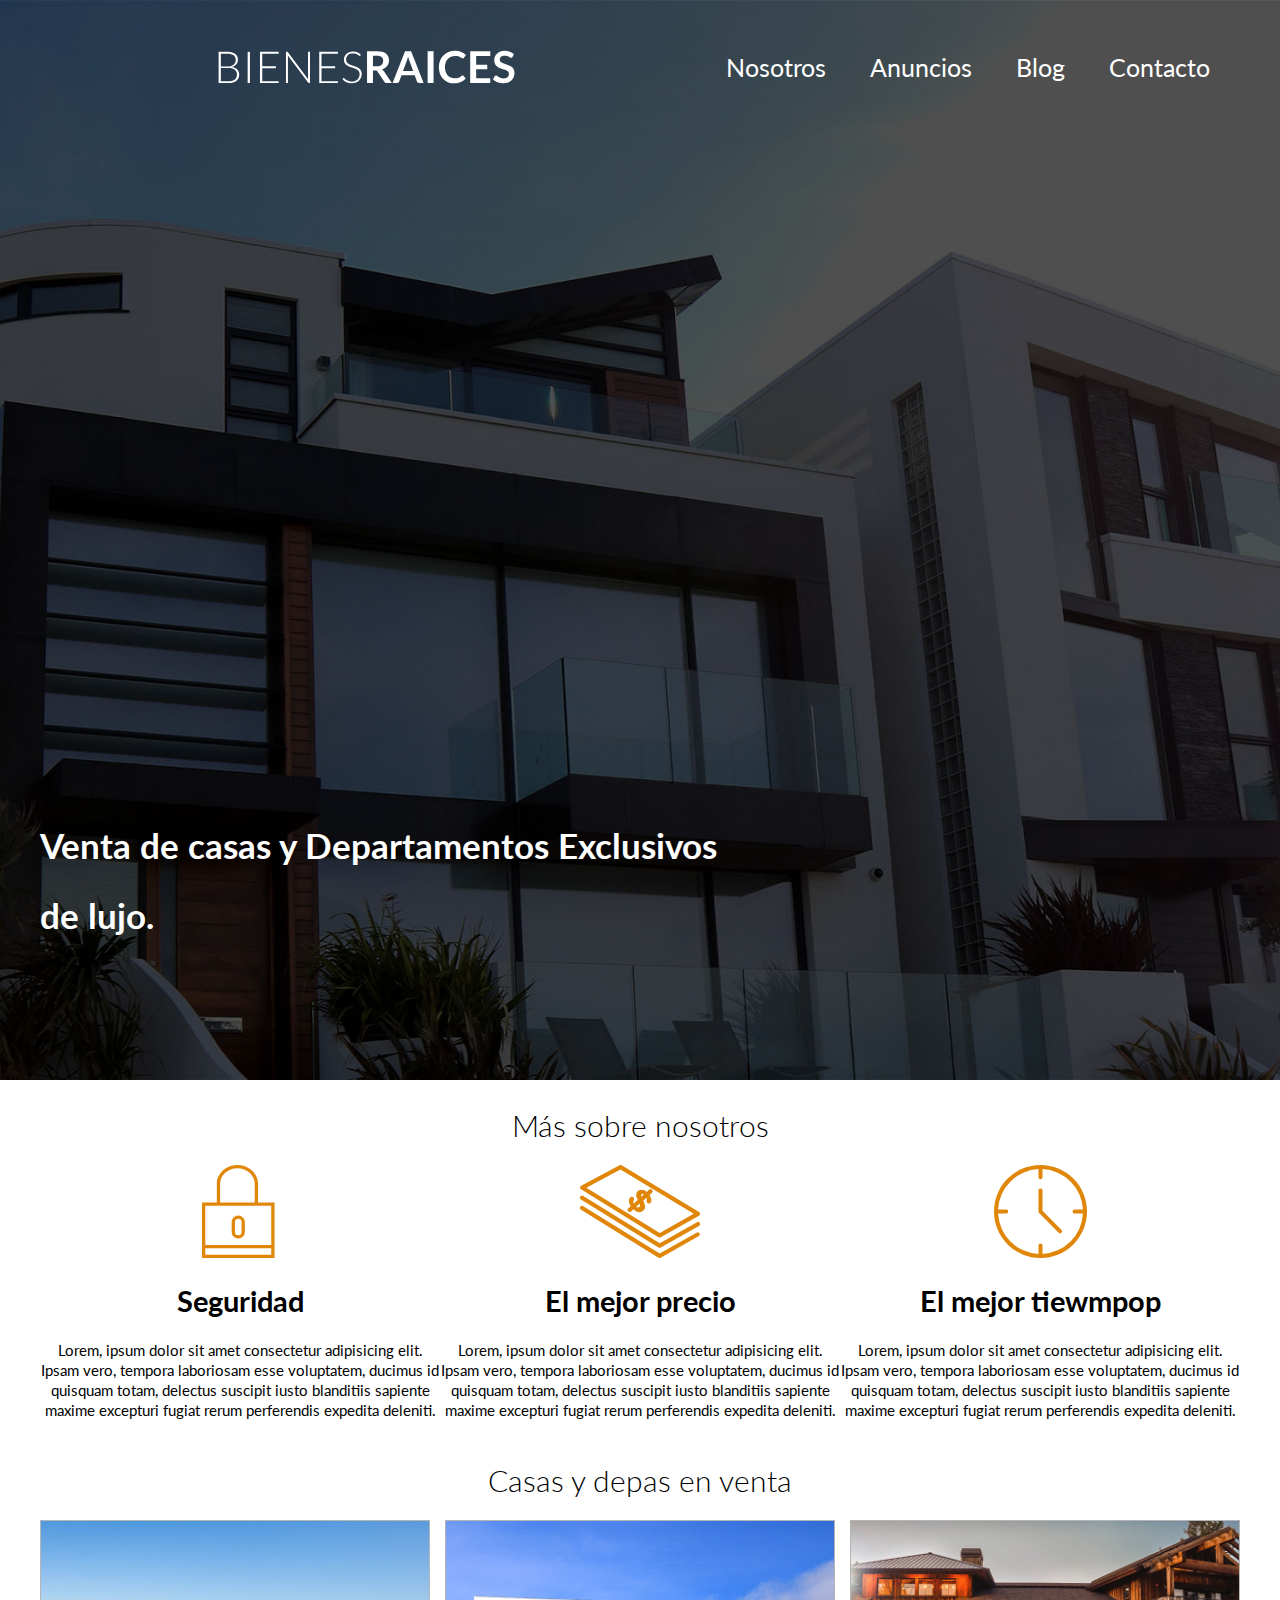
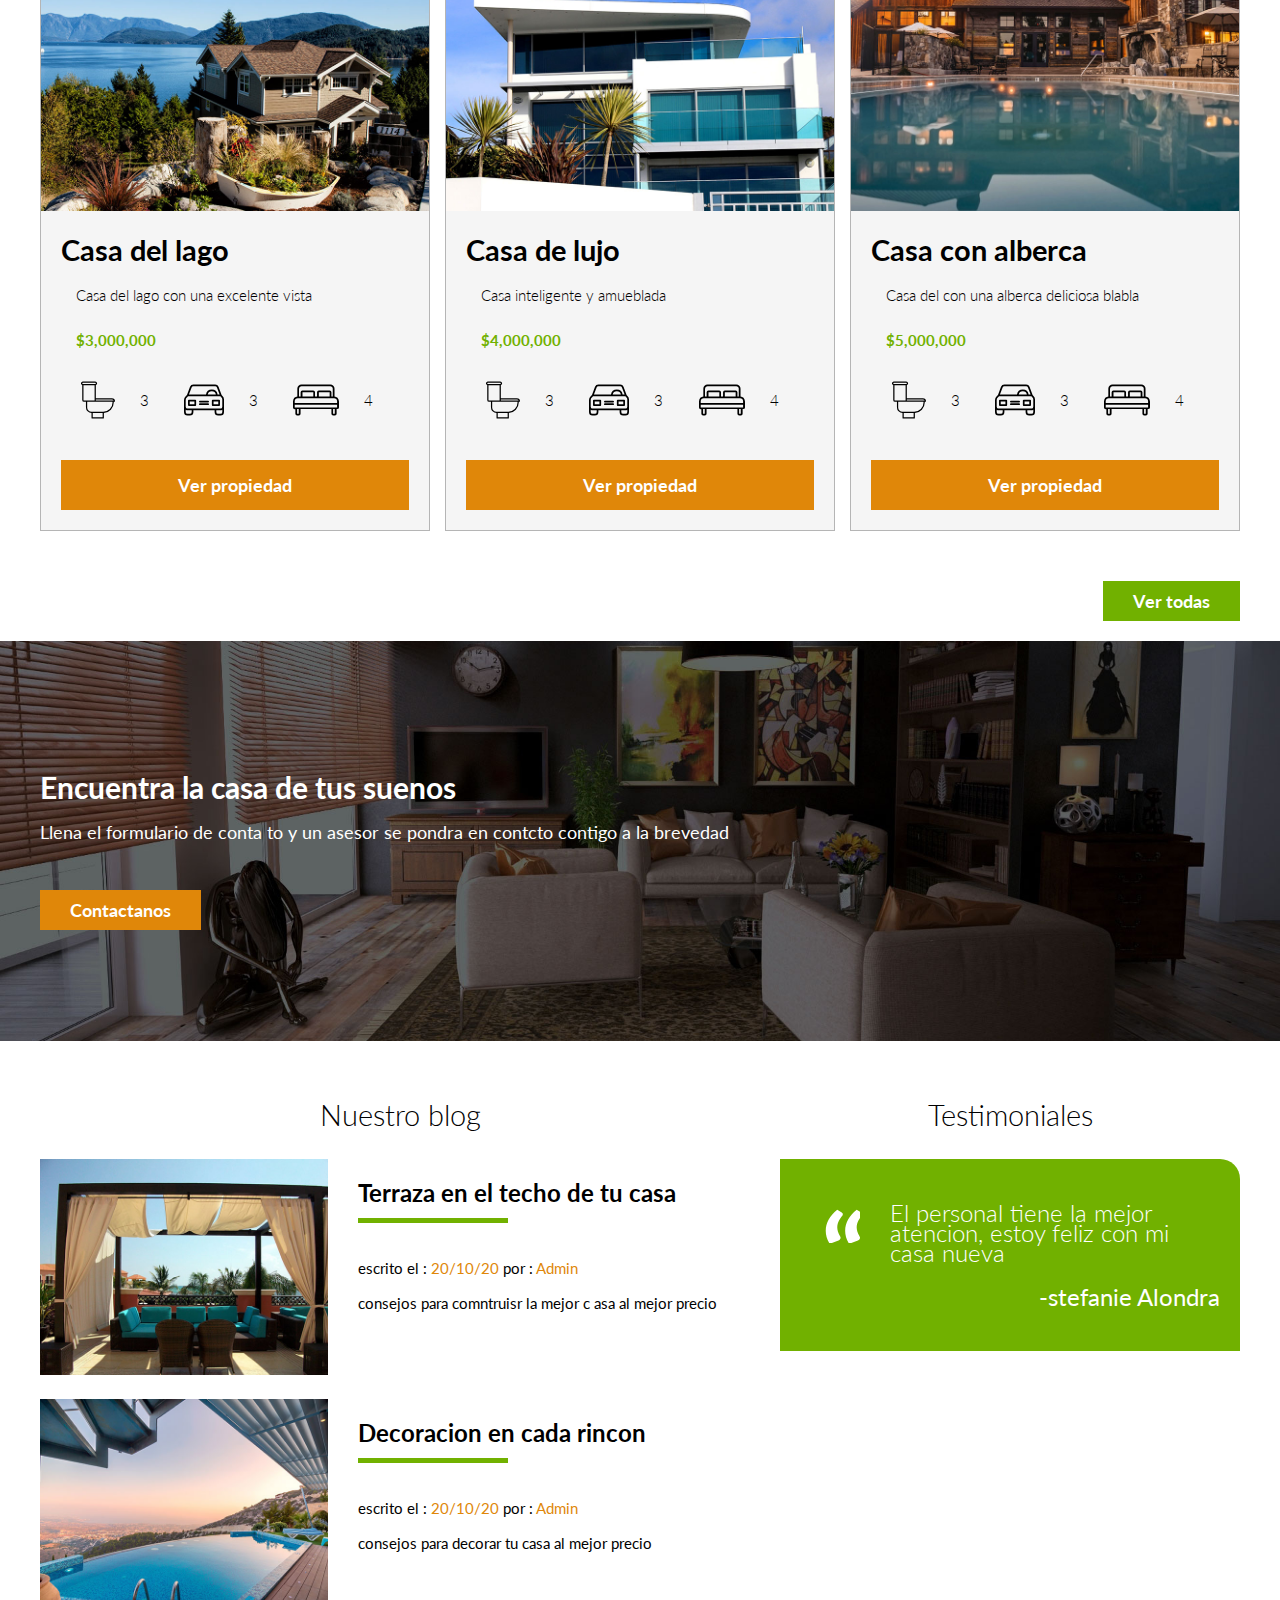
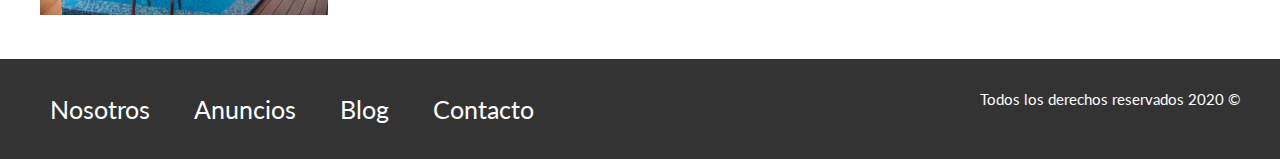
<file: index.html>
<!DOCTYPE html>
<html lang="en">

<head>
    <meta charset="UTF-8">
    <meta name="viewport" content="width=device-width, 
    initial-scale=1.0">
    <title>Plasticos GC</title>
    <link href="https://fonts.googleapis.com/css2?family=Lato:wght@300;400;700;900&display=swap" rel="stylesheet">
    <!--fuente-->
    <link rel="stylesheet" href="css/normalize.css">
    <link rel="stylesheet" href="css/style.css">
    <!--mis estiulos al final-->
</head>

<body>
    <header class=" site-header inicio">
        <div class="contenedor contenido-header">
            <div class="barra">
                <a href="/"></a>
                <img src="img/logo.svg" alt="Logotipo">
                </a>

                <nav class="navegacion">
                    <a href="nosotros.html">Nosotros</a>
                    <a href="anuncios.html">Anuncios</a>
                    <a href="blog.html">Blog</a>
                    <a href="contacto.html">Contacto</a>
                    <!-- <a target="_blank" href="http://netflix.com">Netflix </a>-->
                </nav>
            </div>
            <div>
                <h1>Venta de casas y Departamentos Exclusivos de lujo. </h1>>
            </div>
        </div>
    </header>

    <section class="contenedor seccion">

        <h2 class="fw-300 centrar-texto"> Más sobre nosotros </h2>

        <div class="iconos-nosotros">
            <div class="iconos">
                <img src="img/icono1.svg" alt="icono">
                <h3>Seguridad</h3>
                <p>Lorem, ipsum dolor sit amet consectetur adipisicing elit. Ipsam vero, tempora laboriosam esse voluptatem, ducimus id quisquam totam, delectus suscipit iusto blanditiis sapiente maxime excepturi fugiat rerum perferendis expedita deleniti.
                </p>
            </div>

            <div class="iconos">
                <img src="img/icono2.svg" alt="icono">
                <h3>El mejor precio</h3>
                <p>Lorem, ipsum dolor sit amet consectetur adipisicing elit. Ipsam vero, tempora laboriosam esse voluptatem, ducimus id quisquam totam, delectus suscipit iusto blanditiis sapiente maxime excepturi fugiat rerum perferendis expedita deleniti.
                </p>
            </div>

            <div class="iconos">
                <img src="img/icono3.svg" alt="icono">
                <h3>El mejor tiewmpop</h3>
                <p>Lorem, ipsum dolor sit amet consectetur adipisicing elit. Ipsam vero, tempora laboriosam esse voluptatem, ducimus id quisquam totam, delectus suscipit iusto blanditiis sapiente maxime excepturi fugiat rerum perferendis expedita deleniti.
                </p>
            </div>
        </div>
    </section>

    <main class="seccion contenedor">
        <h2 class="fw-300 centrar-texto">Casas y depas en venta </h2>

        <div class="contenedor-anuncios">
            <div class="anuncio">
                <img src="img/anuncio1.jpg" alt="casa">
                <div class="contenido-anuncio fw-300">
                    <h3>Casa del lago</h3>
                    <p> Casa del lago con una excelente vista</p>
                    <p class="precio">$3,000,000</p>
                    <ul class="iconos-caracteristicas">
                        <li><img src="img/icono_wc.svg" alt="icono wc">
                            <p>3</p>
                        </li>
                        <li><img src="img/icono_estacionamiento.svg" alt="icono autos">
                            <p>3</p>
                        </li>
                        <li> <img src="img/icono_dormitorio.svg" alt="icono habitaciones">
                            <p>4</p>
                        </li>
                    </ul>
                    <a href="anuncio.html" class="boton boton-amarillo d-block">Ver propiedad </a>
                </div>
            </div>
            <div class="anuncio">
                <img src="img/anuncio2.jpg" alt="casa">
                <div class="contenido-anuncio fw-300">
                    <h3>Casa de lujo</h3>
                    <p> Casa inteligente y amueblada </p>
                    <p class="precio">$4,000,000</p>
                    <ul class="iconos-caracteristicas">
                        <li><img src="img/icono_wc.svg" alt="icono wc">
                            <p>3</p>
                        </li>
                        <li><img src="img/icono_estacionamiento.svg" alt="icono autos">
                            <p>3</p>
                        </li>
                        <li> <img src="img/icono_dormitorio.svg" alt="icono habitaciones">
                            <p>4</p>
                        </li>
                    </ul>
                    <a href="anuncio.html" class="boton boton-amarillo d-block">Ver propiedad </a>
                </div>
            </div>
            <div class="anuncio">
                <img src="img/anuncio3.jpg" alt="casa">
                <div class="contenido-anuncio fw-300">
                    <h3>Casa con alberca </h3>
                    <p> Casa del con una alberca deliciosa blabla </p>
                    <p class="precio">$5,000,000</p>
                    <ul class="iconos-caracteristicas">
                        <li><img src="img/icono_wc.svg" alt="icono wc">
                            <p>3</p>
                        </li>
                        <li><img src="img/icono_estacionamiento.svg" alt="icono autos">
                            <p>3</p>
                        </li>
                        <li> <img src="img/icono_dormitorio.svg" alt="icono habitaciones">
                            <p>4</p>
                        </li>
                    </ul>
                    <a href="anuncio.html" class="boton boton-amarillo d-block">Ver propiedad </a>
                </div>
            </div>
        </div>
        <div class="ver-todas">
            <a href="anuncios.html" class="boton boton-verde">Ver todas </a>
        </div>
    </main>


    <section class="imagen-contacto ">
        <div class="contenedor contenido-contacto">
            <!-- contenedor solo reduce el espacio del texto no la imagen-->
            <h2>Encuentra la casa de tus suenos</h2>
            <p>Llena el formulario de conta to y un asesor se pondra en contcto contigo a la brevedad </p>
            <a href="contacto.html" class="boton boton-amarillo">Contactanos </a>
        </div>
    </section>

    <div class="seccion-inferior contenedor seccion">
        <section class="blog">
            <h3 class=" centrar-texto fw-300">Nuestro blog</h3>

            <article class="entrada-blog">
                <div class="imagen">
                    <img src="img/blog1.jpg" alt="imagen">
                </div>
                <div class="texto-entrada">
                    <a href="entrada.html">
                        <h4>Terraza en el techo de tu casa </h4>
                    </a>
                    <p>escrito el :<span> 20/10/20 </span> por : <span>Admin</span></p>
                    <p>consejos para comntruisr la mejor c asa al mejor precio </p>
                </div>
            </article>

            <article class="entrada-blog">
                <div class="imagen">
                    <img src="img/blog2.jpg" alt="imagen">
                </div>
                <div class="texto-entrada">
                    <a href="entrada.html">
                        <h4>Decoracion en cada rincon</h4>
                    </a>
                    <p>escrito el :<span> 20/10/20 </span> por : <span> Admin </span></p>
                    <p>consejos para decorar tu casa al mejor precio </p>
                </div>
            </article>
        </section>

        <section class="testimoniales">
            <h3 class=" centrar-texto fw-300">Testimoniales</h3>
            <div class="testimonial">
                <blockquote>
                    El personal tiene la mejor atencion, estoy feliz con mi casa nueva
                </blockquote>
                <p>-stefanie Alondra</p>
            </div>
        </section>
    </div>


    <footer class="site-footer seccion">
        <div class="contenedor contenedor-footer">
            <nav class="navegacion"="navegacion">
                <a href="nosotros.html">Nosotros</a>
                <a href="anuncios.html">Anuncios</a>
                <a href="blog.html">Blog</a>
                <a href="contacto.html">Contacto</a>
            </nav>
            <p class="copyright">Todos los derechos reservados 2020 &copy; </p>
        </div>
    </footer>
</body>

</html>
</file>
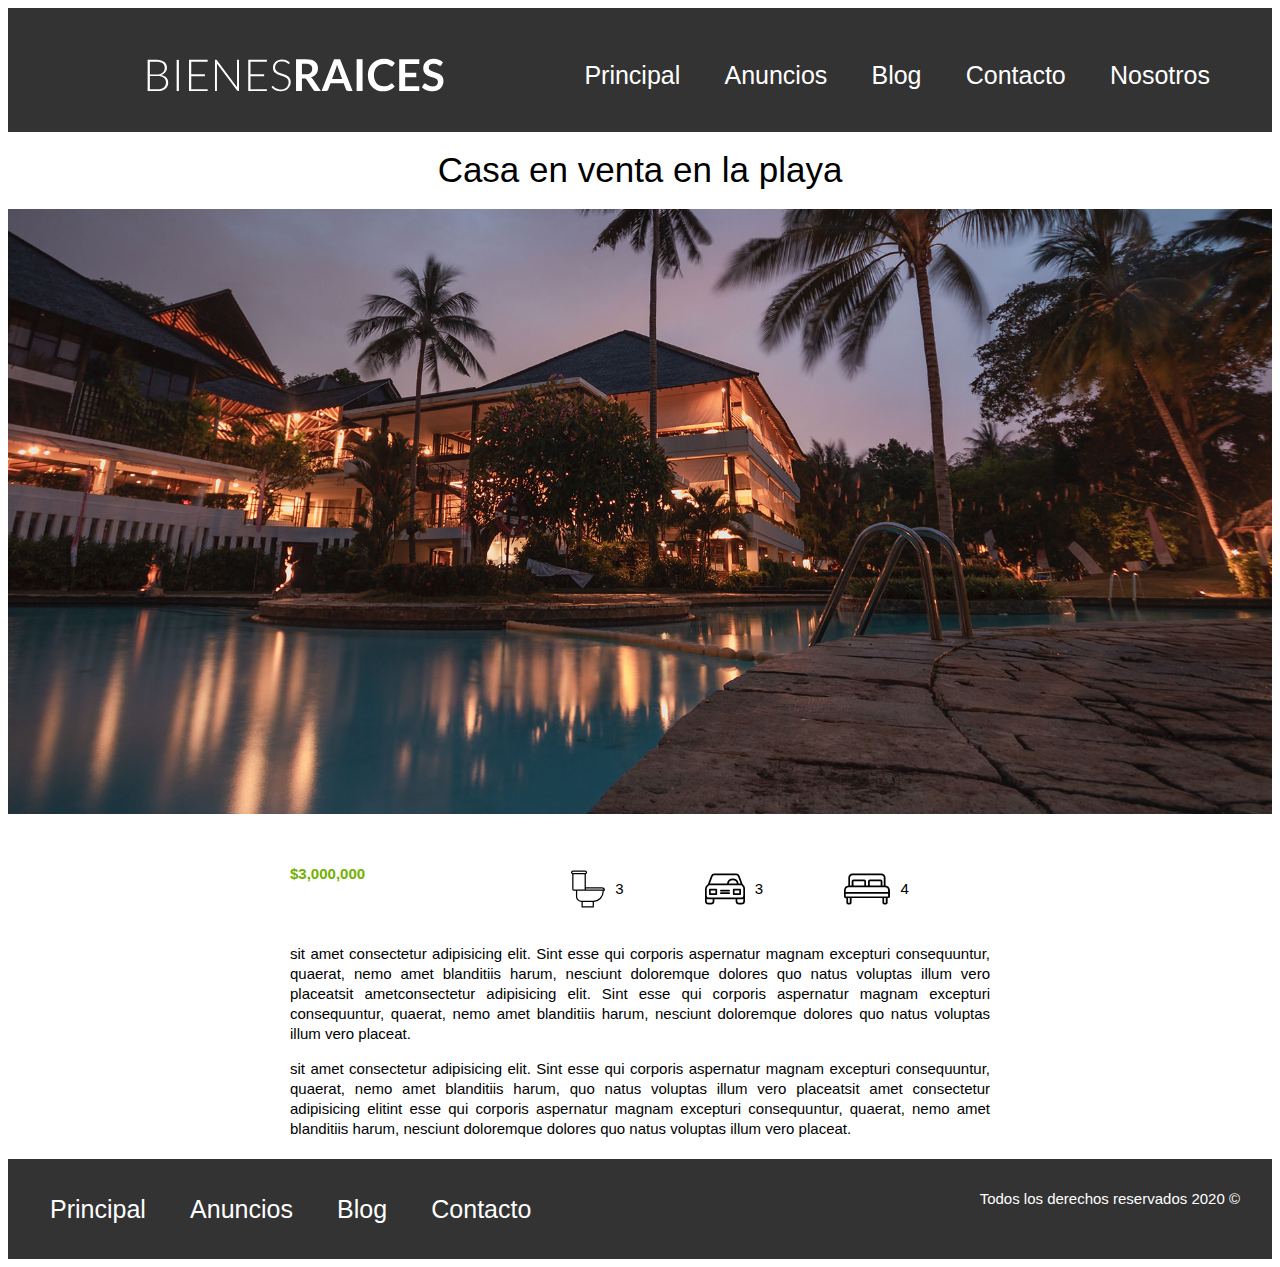
<file: anuncio.html>
<!DOCTYPE html>
<html lang="en">
    <head>
            <meta charset="UTF-8">
            <meta name="viewport" content="width=device-width,
            initial-scale=1.0">
            <title>Document</title>
            <link rel="stylesheet" href="css/style.css">
    </head>
    <body>
            <header class=" site-header ">
                <div class="contenedor contenido-header">
                    <div class="barra">
                            <a href="/"></a>
                                <img src="img/logo.svg" alt="Logotipo">
                            </a>    
        
                            <nav class="navegacion">
                                <a href="index.html">Principal</a>
                                <a href="anuncios.html">Anuncios</a>
                                <a href="blog.html">Blog</a>
                                <a href="contacto.html">Contacto</a>
                                <a href="nosotros.html">Nosotros</a>
                            <!-- <a target="_blank" href="http://netflix.com">Netflix </a>-->
                            </nav>
                    </div>
                    
                </div> 
            </header>

           
        
            <h1 class="fw-300 centrar-texto">Casa en venta en la playa</h1>
                 <img src="img/destacada.jpg" alt="imagen sobre casa">
           
        
            <main class="contenedor seccion contenido-centrado">
                <div class="resumen-propiedad">
                    <p class="precio">$3,000,000</p>
                    <ul class="iconos-caracteristicas">
                        <li><img src="img/icono_wc.svg" alt="icono wc">
                            <p>3</p>
                        </li>
                        <li><img src="img/icono_estacionamiento.svg" alt="icono autos">
                            <p>3</p>
                        </li>
                        <li> <img src="img/icono_dormitorio.svg" alt="icono habitaciones">
                            <p>4</p>
                        </li>
                    </ul>
                </div> <!-- resumen de propiedad -->
                <p>
                    sit amet consectetur adipisicing elit. 
                    Sint esse qui corporis aspernatur magnam excepturi consequuntur, 
                    quaerat, nemo amet blanditiis harum, 
                    nesciunt doloremque dolores quo natus voluptas illum vero placeatsit ametconsectetur adipisicing elit. 
                    Sint esse qui corporis aspernatur magnam excepturi consequuntur, 
                    quaerat, nemo amet blanditiis harum, 
                    nesciunt doloremque dolores quo natus voluptas illum vero placeat.
                    </p>
                    <p>
                    sit amet consectetur adipisicing elit. 
                    Sint esse qui corporis aspernatur magnam excepturi consequuntur, 
                    quaerat, nemo amet blanditiis harum, quo natus voluptas illum vero placeatsit amet consectetur
                    adipisicing elitint esse qui corporis aspernatur magnam excepturi consequuntur, 
                    quaerat, nemo amet blanditiis harum, nesciunt doloremque dolores quo natus voluptas illum vero placeat.
                    </p>    
            </main>
            
        
        
            <footer class="site-footer seccion">
                    <div class="contenedor contenedor-footer">
                        <nav class="navegacion" ="navegacion">
                            <a href="index.html">Principal</a>
                            <a href="anuncios.html">Anuncios</a>
                            <a href="blog.html">Blog</a>
                            <a href="contacto.html">Contacto</a>
                        </nav>
                        <p class="copyright">Todos los derechos reservados 2020 &copy; </p>
                    </div>
            </footer>
    </body>
</html>
</file>
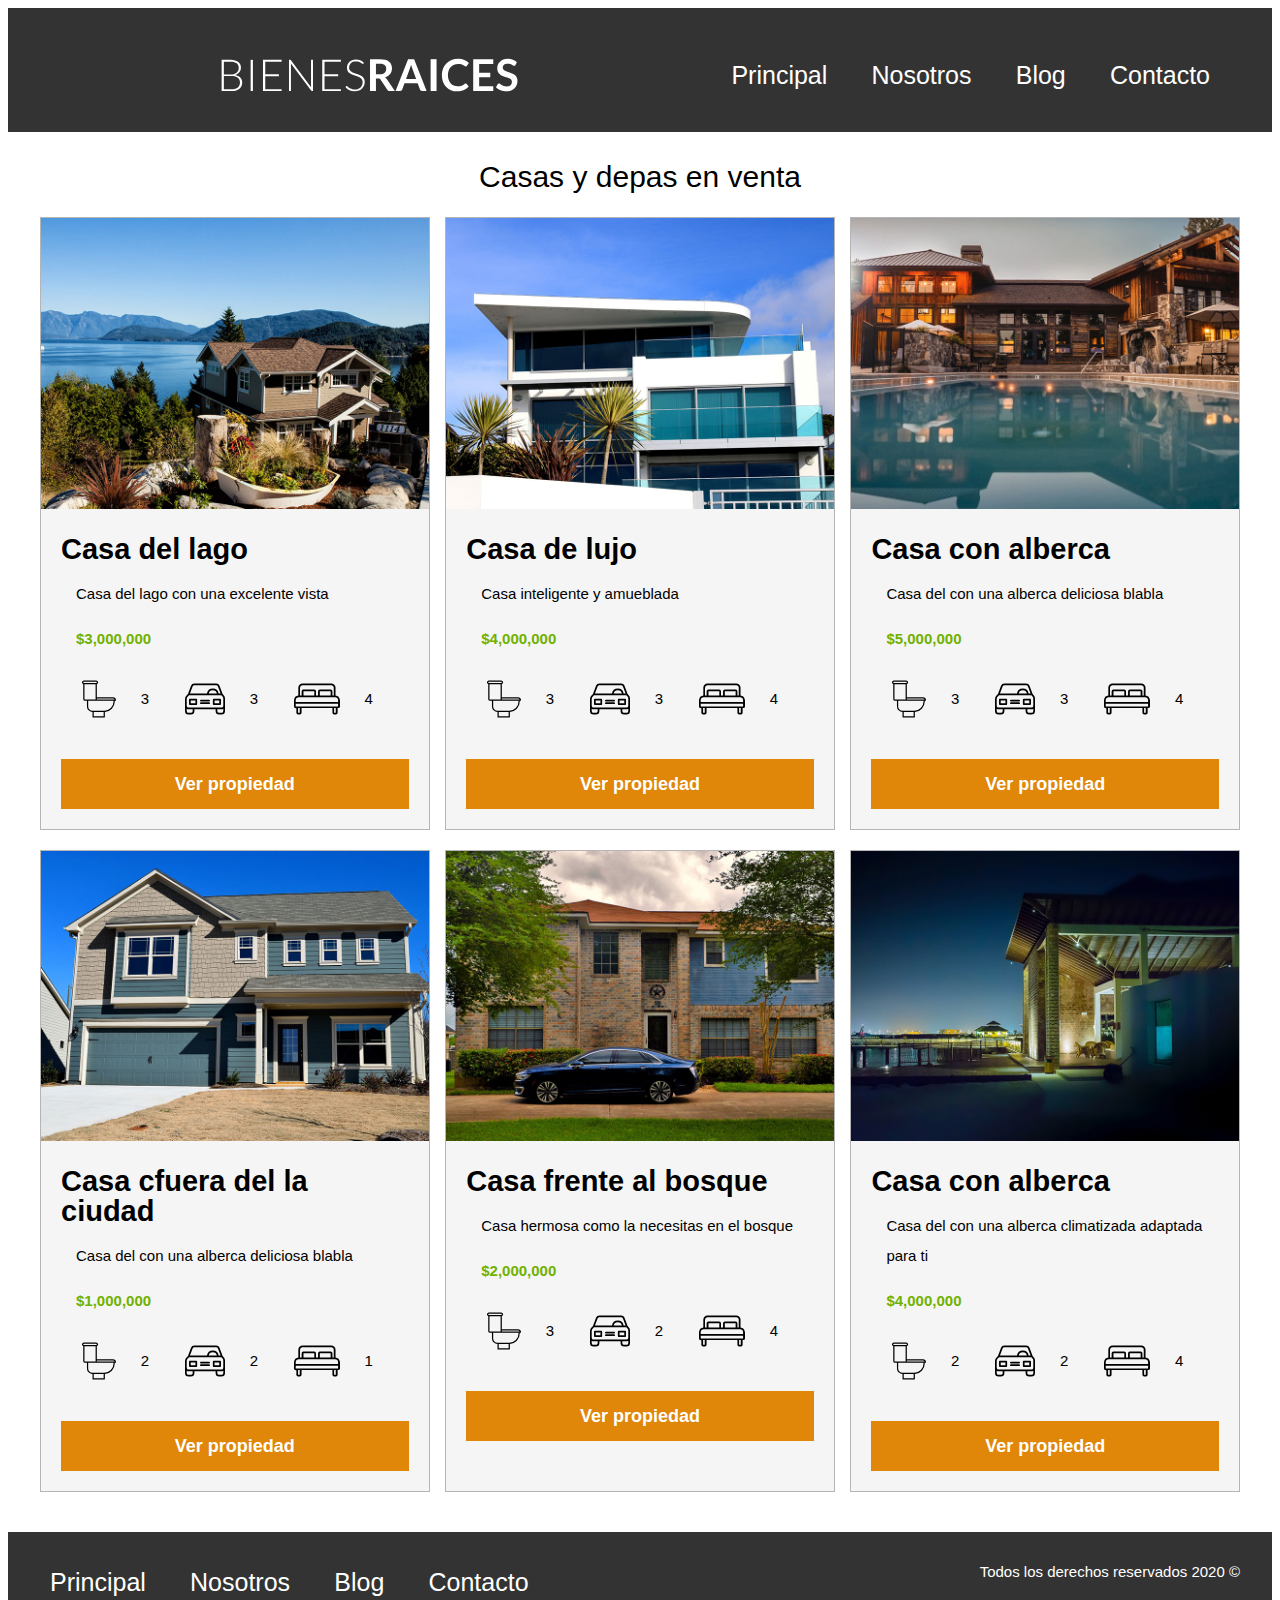
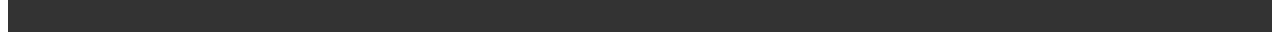
<file: anuncios.html>
<!DOCTYPE html>
<html lang="en">
    <head>
        <meta charset="UTF-8">
        <meta name="viewport" content="width=device-width,
        initial-scale=1.0">
        <title>Document</title>
        <link rel="stylesheet" href="css/style.css">
</head>
<body>
        <header class=" site-header ">
            <div class="contenedor contenido-header">
                <div class="barra">
                        <a href="/"></a>
                            <img src="img/logo.svg" alt="Logotipo">
                        </a>    
    
                        <nav class="navegacion">
                            <a href="index.html">Principal</a>
                            <a href="nosotros.html">Nosotros</a>
                            <a href="blog.html">Blog</a>
                            <a href="contacto.html">Contacto</a>
                        <!-- <a target="_blank" href="http://netflix.com">Netflix </a>-->
                        </nav>
                </div>
                
            </div> 
        </header>


    <main class="seccion contenedor">
        <h2 class="fw-300 centrar-texto">Casas y depas en venta </h2>

        <div class="contenedor-anuncios">
            <div class="anuncio">
                <img src="img/anuncio1.jpg" alt="casa">
                    <div class="contenido-anuncio fw-300">
                        <h3>Casa del lago</h3>
                        <p> Casa del lago con una excelente vista</p>
                        <p class="precio">$3,000,000</p>
                        <ul class="iconos-caracteristicas">
                            <li><img src="img/icono_wc.svg" alt="icono wc">
                                <p>3</p>
                            </li>
                            <li><img src="img/icono_estacionamiento.svg" alt="icono autos">
                                <p>3</p>
                            </li>
                            <li> <img src="img/icono_dormitorio.svg" alt="icono habitaciones">
                                <p>4</p>
                            </li>
                        </ul>
                        <a href="anuncio.html" class="boton boton-amarillo d-block">Ver propiedad </a>
                    </div>
            </div>
            <div class="anuncio">
                <img src="img/anuncio2.jpg" alt="casa">
                    <div class="contenido-anuncio fw-300">
                        <h3>Casa  de lujo</h3>
                        <p> Casa inteligente y amueblada </p>
                        <p class="precio">$4,000,000</p>
                        <ul class="iconos-caracteristicas">
                            <li><img src="img/icono_wc.svg" alt="icono wc">
                                <p>3</p>
                            </li>
                            <li><img src="img/icono_estacionamiento.svg" alt="icono autos">
                                <p>3</p>
                            </li>
                            <li> <img src="img/icono_dormitorio.svg" alt="icono habitaciones">
                                <p>4</p>
                            </li>
                        </ul>
                        <a href="anuncio.html" class="boton boton-amarillo d-block">Ver propiedad </a>
                    </div>
            </div>
            <div class="anuncio">
                <img src="img/anuncio3.jpg" alt="casa">
                    <div class="contenido-anuncio fw-300">
                        <h3>Casa con alberca </h3>
                        <p> Casa del con una alberca deliciosa blabla </p>
                        <p class="precio">$5,000,000</p>
                        <ul class="iconos-caracteristicas">
                            <li><img src="img/icono_wc.svg" alt="icono wc">
                                <p>3</p>
                            </li>
                            <li><img src="img/icono_estacionamiento.svg" alt="icono autos">
                                <p>3</p>
                            </li>
                            <li> <img src="img/icono_dormitorio.svg" alt="icono habitaciones">
                                <p>4</p>
                            </li>
                        </ul>
                        <a href="anuncio.html" class="boton boton-amarillo d-block">Ver propiedad </a>
                    </div> <!--contenido anuncio -->
            </div> <!--anuncio-->
            <div class="anuncio">
                <img src="img/anuncio4.jpg" alt="casa">
                    <div class="contenido-anuncio fw-300">
                        <h3>Casa cfuera del la ciudad </h3>
                        <p> Casa del con una alberca deliciosa blabla </p>
                        <p class="precio">$1,000,000</p>
                        <ul class="iconos-caracteristicas">
                            <li><img src="img/icono_wc.svg" alt="icono wc">
                                <p>2</p>
                            </li>
                            <li><img src="img/icono_estacionamiento.svg" alt="icono autos">
                                <p>2</p>
                            </li>
                            <li> <img src="img/icono_dormitorio.svg" alt="icono habitaciones">
                                <p>1</p>
                            </li>
                        </ul>
                        <a href="anuncio.html" class="boton boton-amarillo d-block">Ver propiedad </a>
                    </div> <!--contenido anuncio -->
            </div> <!--anuncio-->
            <div class="anuncio">
                <img src="img/anuncio5.jpg" alt="casa">
                    <div class="contenido-anuncio fw-300">
                        <h3>Casa frente al bosque  </h3>
                        <p> Casa hermosa como la necesitas en el bosque </p>
                        <p class="precio">$2,000,000</p>
                        <ul class="iconos-caracteristicas">
                            <li><img src="img/icono_wc.svg" alt="icono wc">
                                <p>3</p>
                            </li>
                            <li><img src="img/icono_estacionamiento.svg" alt="icono autos">
                                <p>2</p>
                            </li>
                            <li> <img src="img/icono_dormitorio.svg" alt="icono habitaciones">
                                <p>4</p>
                            </li>
                        </ul>
                        <a href="anuncio.html" class="boton boton-amarillo d-block">Ver propiedad </a>
                    </div> <!--contenido anuncio -->
            </div> <!--anuncio-->
            <div class="anuncio">
                <img src="img/anuncio6.jpg" alt="casa">
                    <div class="contenido-anuncio fw-300">
                        <h3>Casa con alberca  </h3>
                        <p> Casa del con una alberca climatizada adaptada para ti </p>
                        <p class="precio">$4,000,000</p>
                        <ul class="iconos-caracteristicas">
                            <li><img src="img/icono_wc.svg" alt="icono wc">
                                <p>2</p>
                            </li>
                            <li><img src="img/icono_estacionamiento.svg" alt="icono autos">
                                <p>2</p>
                            </li>
                            <li> <img src="img/icono_dormitorio.svg" alt="icono habitaciones">
                                <p>4</p>
                            </li>
                        </ul>
                        <a href="anuncio.html" class="boton boton-amarillo d-block">Ver propiedad </a>
                    </div> <!--contenido anuncio -->
                </div> <!--anuncio-->
        </div>
    </main>

                
        <footer class="site-footer seccion">
                <div class="contenedor contenedor-footer">
                    <nav class="navegacion" ="navegacion">
                        <a href="index.html">Principal</a>
                        <a href="nosotros.html">Nosotros</a>
                        <a href="blog.html">Blog</a>
                        <a href="contacto.html">Contacto</a>
                    </nav>
                        <p class="copyright">Todos los derechos reservados 2020 &copy; </p>
                </div>
         </footer>

     </body>
</html>
</file>
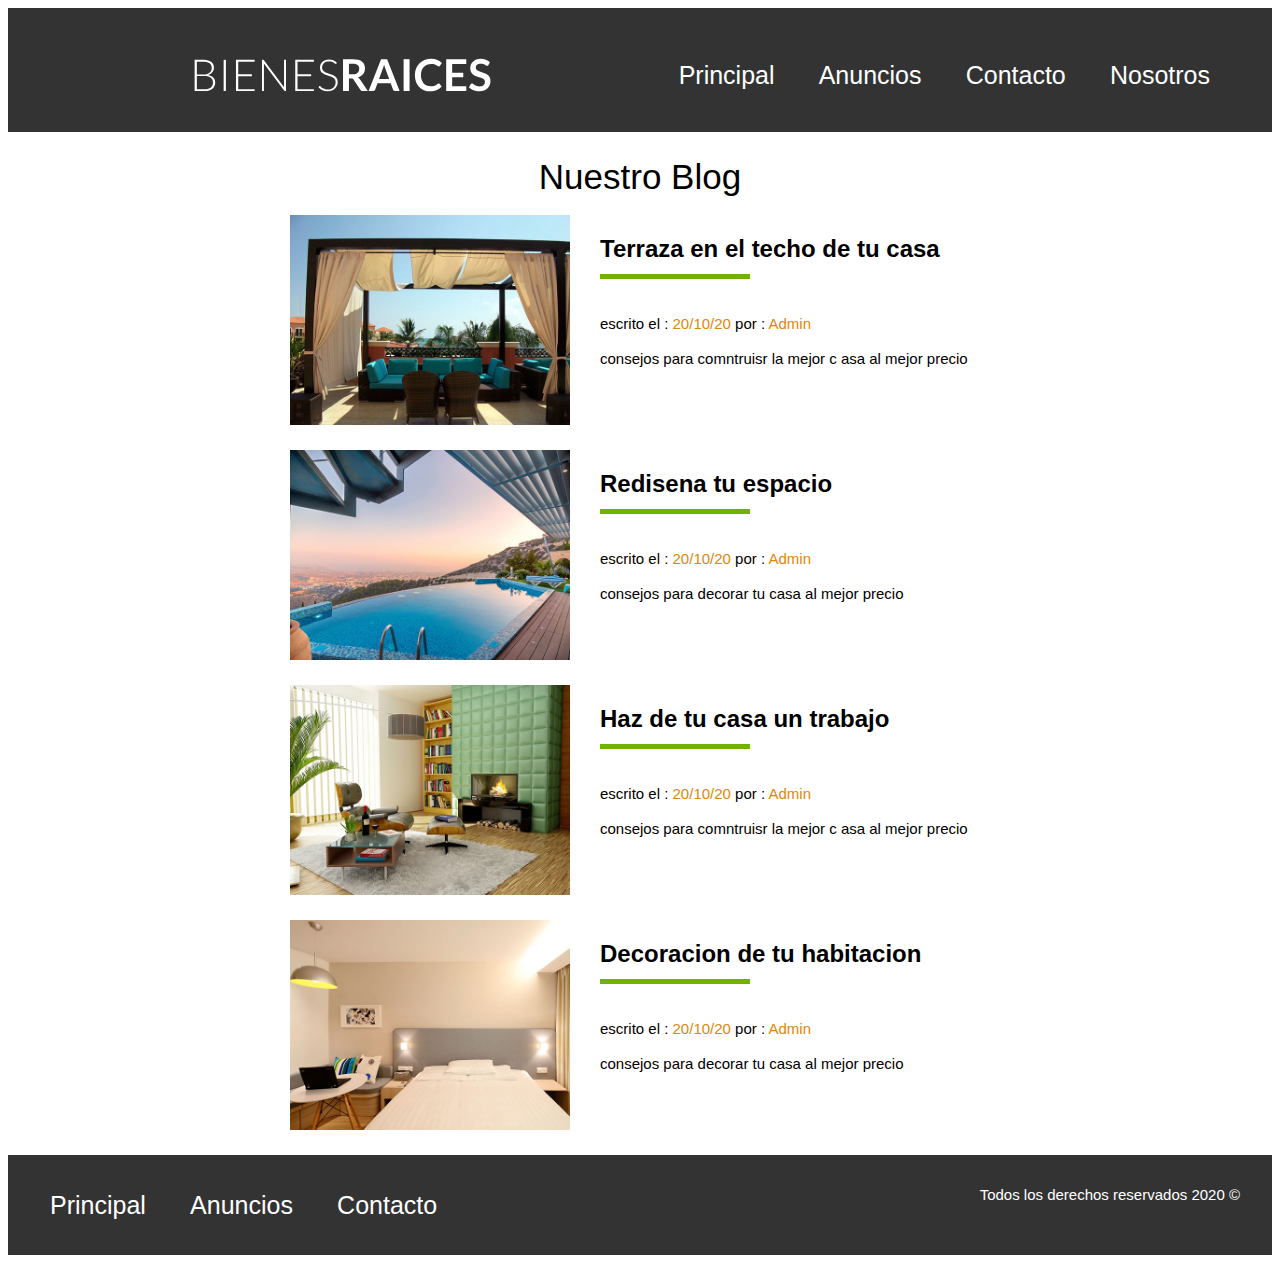
<file: blog.html>
<!DOCTYPE html>
<html lang="en">

<head>
    <meta charset="UTF-8">
    <meta name="viewport" content="width=device-width,
            initial-scale=1.0">
    <title>Document</title>
    <link rel="stylesheet" href="css/style.css">
</head>

<body>
    <header class=" site-header ">
        <div class="contenedor contenido-header">
            <div class="barra">
                <a href="/"></a>
                <img src="img/logo.svg" alt="Logotipo">
                </a>

                <nav class="navegacion">
                    <a href="index.html">Principal</a>
                    <a href="anuncios.html">Anuncios</a>
                    <a href="contacto.html">Contacto</a>
                    <a href="nosotros.html">Nosotros</a>
                    <!-- <a target="_blank" href="http://netflix.com">Netflix </a>-->
                </nav>
            </div>

        </div>
    </header>

    <main class="contenedor seccion contenido-centrado ">
        <h1 class="fw-300 centrar-texto">Nuestro Blog</h1>

        <article class="entrada-blog ">
            <div class="imagen">
                <img src="img/blog1.jpg" alt="imagen">
            </div>
            <div class="texto-entrada">
                <a href="entrada.html">
                    <h4>Terraza en el techo de tu casa </h4>
                </a>
                <p>escrito el :<span> 20/10/20 </span> por : <span>Admin</span></p>
                <p>consejos para comntruisr la mejor c asa al mejor precio </p>
            </div>
        </article>

        <article class="entrada-blog">
            <div class="imagen">
                <img src="img/blog2.jpg" alt="imagen">
            </div>
            <div class="texto-entrada">
                <a href="entrada.html">
                    <h4>Redisena tu espacio</h4>
                </a>
                <p>escrito el :<span> 20/10/20 </span> por : <span> Admin </span></p>
                <p>consejos para decorar tu casa al mejor precio </p>
            </div>
        </article>
        <article class="entrada-blog">
            <div class="imagen">
                <img src="img/blog3.jpg" alt="imagen">
            </div>
            <div class="texto-entrada">
                <a href="entrada.html">
                    <h4>Haz de tu casa un trabajo </h4>
                </a>
                <p>escrito el :<span> 20/10/20 </span> por : <span>Admin</span></p>
                <p>consejos para comntruisr la mejor c asa al mejor precio </p>
            </div>
        </article>

        <article class="entrada-blog">
            <div class="imagen">
                <img src="img/blog4.jpg" alt="imagen">
            </div>
            <div class="texto-entrada">
                <a href="entrada.html">
                    <h4>Decoracion de tu habitacion </h4>
                </a>
                <p>escrito el :<span> 20/10/20 </span> por : <span> Admin </span></p>
                <p>consejos para decorar tu casa al mejor precio </p>
            </div>
        </article>

    </main>


    <footer class="site-footer seccion">
        <div class="contenedor contenedor-footer">
            <nav class="navegacion"="navegacion">
                <a href="index.html">Principal</a>
                <a href="anuncios.html">Anuncios</a>
                <a href="contacto.html">Contacto</a>
            </nav>
            <p class="copyright">Todos los derechos reservados 2020 &copy; </p>
        </div>
    </footer>
</body>

</html>
</file>
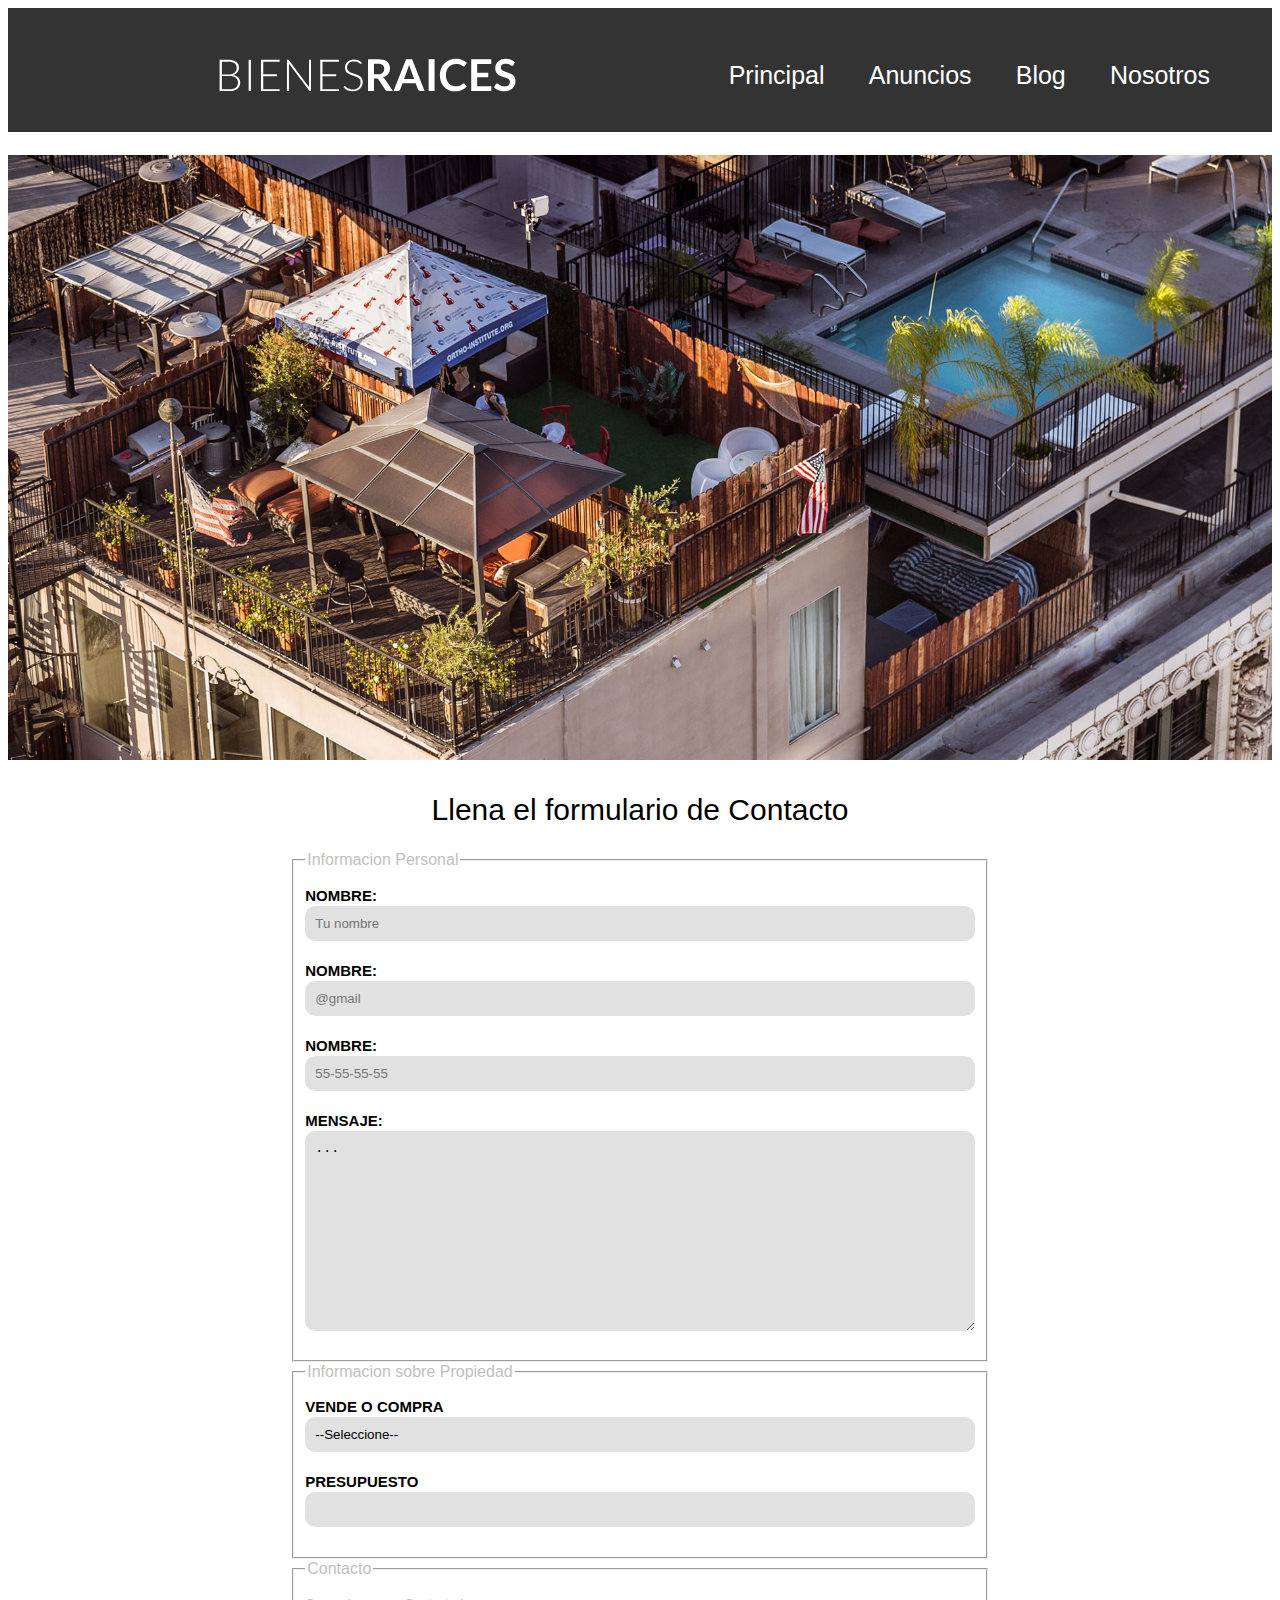
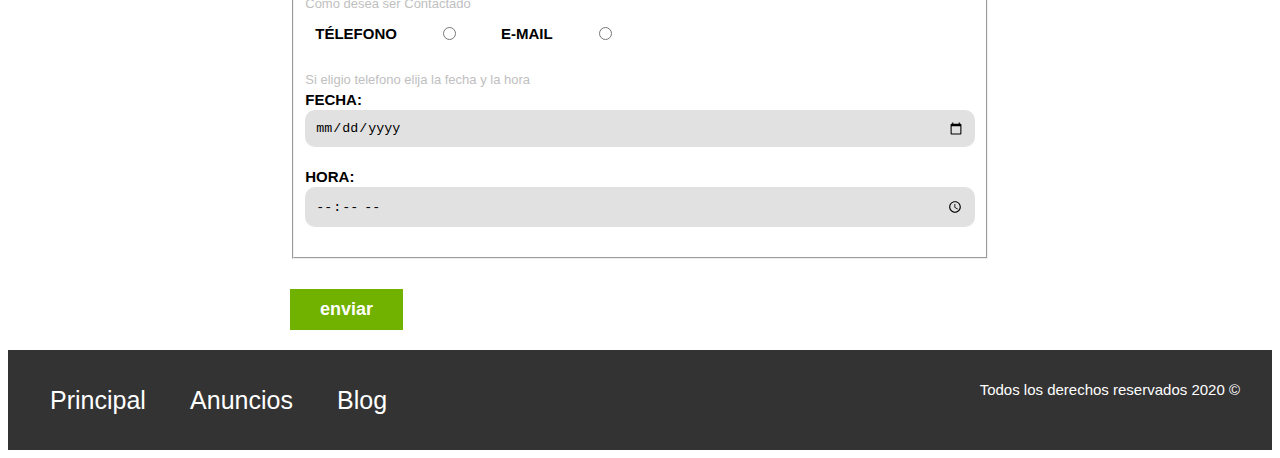
<file: contacto.html>
<!DOCTYPE html>
<html lang="en">
    <head>
            <meta charset="UTF-8">
            <meta name="viewport" content="width=device-width,
            initial-scale=1.0">
            <title>Document</title>
            <link rel="stylesheet" href="css/style.css">
    </head>
    <body>
            <header class=" site-header ">
                <div class="contenedor contenido-header">
                    <div class="barra">
                            <a href="/"></a>
                                <img src="img/logo.svg" alt="Logotipo">
                            </a>    
        
                            <nav class="navegacion">
                                <a href="index.html">Principal</a>
                                <a href="anuncios.html">Anuncios</a>
                                <a href="blog.html">Blog</a>
                                <a href="nosotros.html">Nosotros</a>
                            <!-- <a target="_blank" href="http://netflix.com">Netflix </a>-->
                            </nav>
                    </div>
                    
                </div> 
            </header>

           
        
            <h1 class="fw-300 centrar-texto"></h1>
                 <img src="img/destacada3.jpg" alt="imagen principal">
           
        
            <main class="contenedor seccion contenido-centrado">
                <h2 class="fw-300 centrar-texto">Llena el formulario de Contacto</h2>
                    <form class="contacto" action="">
                        <fieldset>
                            <legend>Informacion Personal</legend>
                            <label for="nombre">Nombre:</label>
                            <input type="text" id="nombre" placeholder="Tu nombre">
                            <label for="email">Nombre:</label>
                            <input type="email" id="email" placeholder="@gmail" required>
                            <label for="telefono">Nombre:</label>
                            <input type="tel" id="telefono" placeholder="55-55-55-55" required>
                            <label for="mensaje">Mensaje:</label>
                            <textarea  id="mensaje">...</textarea>
                        </fieldset>
                       
                        
                        <fieldset>
                            <legend>Informacion sobre Propiedad</legend>
                            <label for="opciones">Vende o Compra</label>
                            <select  id="opciones">
                                <option value="" disabled selected> --Seleccione-- </option> <!-- di desabilita la opcion y la otra la pone por default-->
                                <option value="compra">Compra</option>
                                <option value="vende">Vende</option>
                            </select>
                            <label for="cantidad">Presupuesto</label>
                            <input type="number" > <!--max="" min""  step="5"-->
                        </fieldset>

                        <fieldset>
                            <legend>Contacto</legend>
                            <p>Como desea ser Contactado</p>
                            <div class="forma-contacto">
                                <label for="telefono">Télefono</label>
                                <input type="radio" name="contacto" value="telefono" id="telefono">

                                <label for="correo">E-mail</label>
                                <input type="radio" name="contacto"  value="correo" id="correo"><!-- deben tener el mismo nombre para q solo pueda elegir un circulo y value guarda el valor en radio-->
                            </div>
                           
                            <p>Si eligio telefono elija la fecha y la hora </p>
                            <label for="fecha" >Fecha:</label>
                            <input type="date" id="fecha">
                            <label for="hora">Hora:</label>
                            <input type="time" id="hora" min="9:00" max="18:00">
                            <!--
                            <p>Elija el menu</p>
                            <input type="ckeckbox" name="orden" value="hamburguesa">hamburguesa
                            <input type="ckeckbox" name="orden" value="papas">papas-->

                        </fieldset>
                        <input type="submit" value="enviar" class="boton boton-verde">

                    </form>
                 
            </main>
            
        
        
            <footer class="site-footer seccion">
                    <div class="contenedor contenedor-footer">
                        <nav class="navegacion" ="navegacion">
                            <a href="index.html">Principal</a>
                            <a href="anuncios.html">Anuncios</a>
                            <a href="blog.html">Blog</a>
                        </nav>
                        <p class="copyright">Todos los derechos reservados 2020 &copy; </p>
                    </div>
            </footer>
    </body>
</html>
</file>
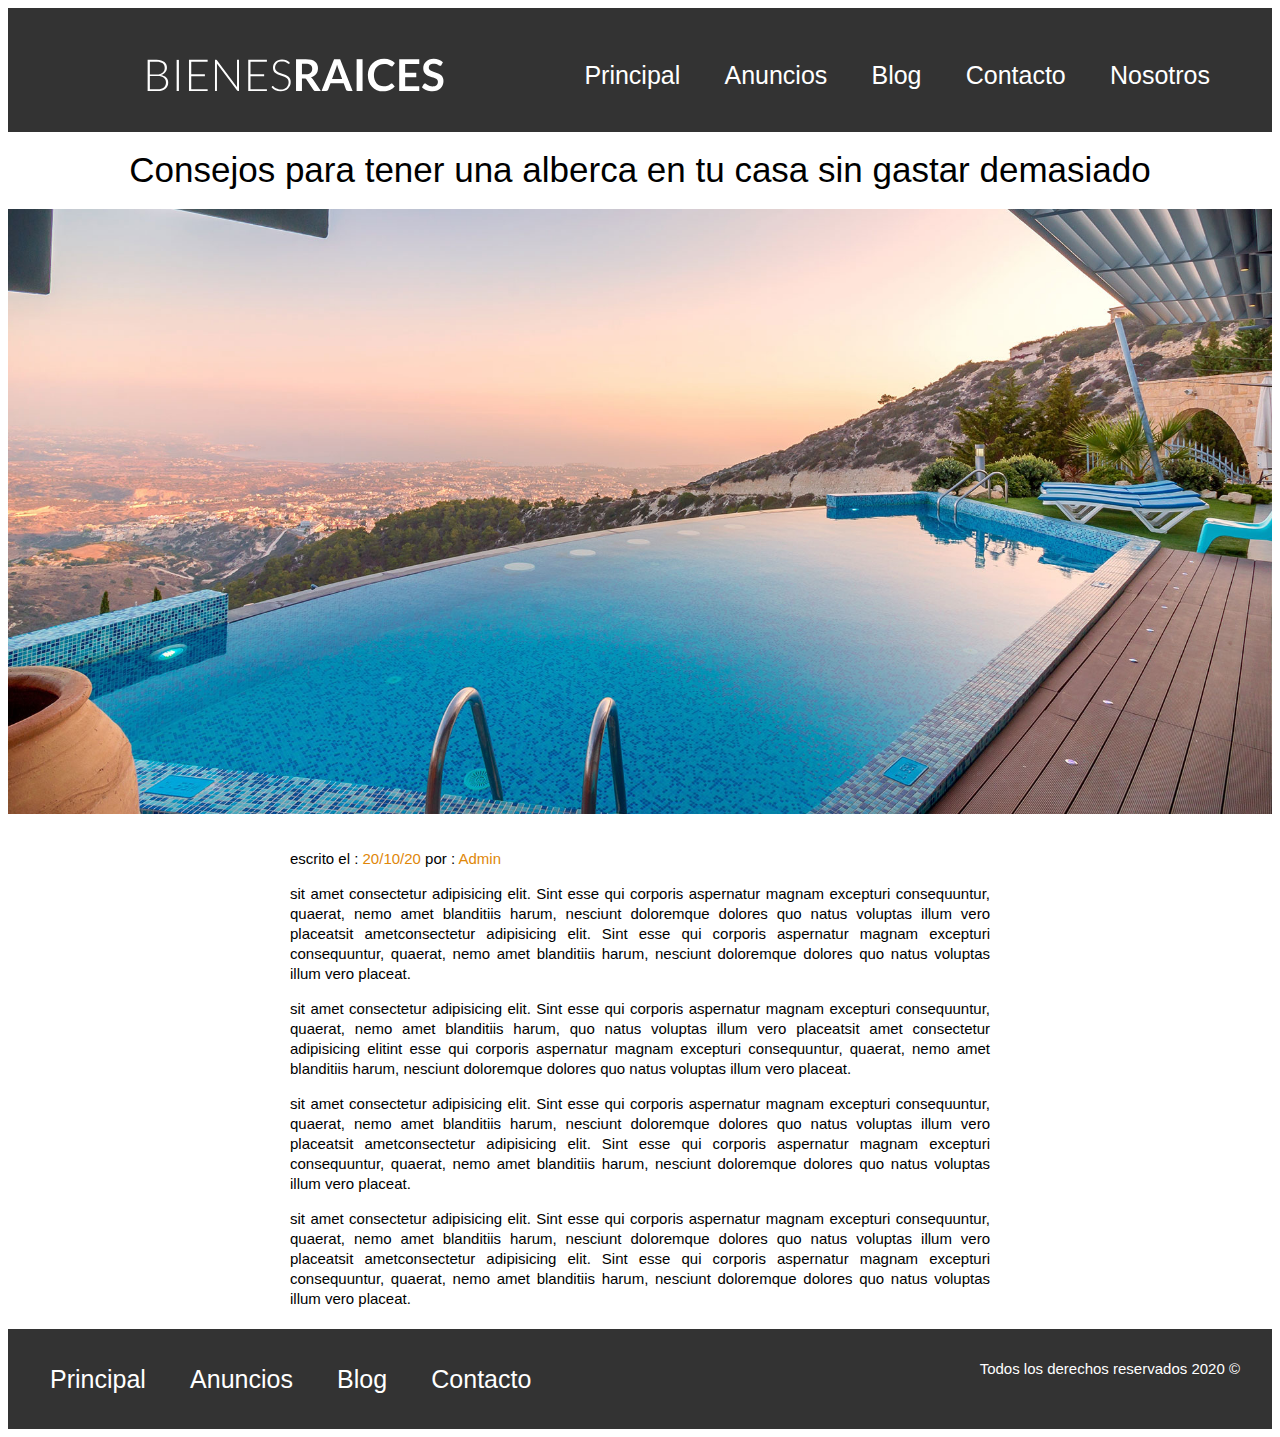
<file: entrada.html>
<!DOCTYPE html>
<html lang="en">
    <head>
            <meta charset="UTF-8">
            <meta name="viewport" content="width=device-width,
            initial-scale=1.0">
            <title>Document</title>
            <link rel="stylesheet" href="css/style.css">
    </head>
    <body>
            <header class=" site-header ">
                <div class="contenedor contenido-header">
                    <div class="barra">
                            <a href="/"></a>
                                <img src="img/logo.svg" alt="Logotipo">
                            </a>    
        
                            <nav class="navegacion">
                                <a href="index.html">Principal</a>
                                <a href="anuncios.html">Anuncios</a>
                                <a href="blog.html">Blog</a>
                                <a href="contacto.html">Contacto</a>
                                <a href="nosotros.html">Nosotros</a>
                            <!-- <a target="_blank" href="http://netflix.com">Netflix </a>-->
                            </nav>
                    </div>
                    
                </div> 
            </header>

           
        
            <h1 class="fw-300 centrar-texto">Consejos para tener una alberca en tu casa sin gastar demasiado</h1>
                 <img src="img/destacada2.jpg" alt="imagen principal">
           
        
            <main class="contenedor seccion contenido-centrado texto-entrada">
                <p>escrito el :<span> 20/10/20 </span> por : <span> Admin </span></p>
                    <p>
                        sit amet consectetur adipisicing elit. 
                        Sint esse qui corporis aspernatur magnam excepturi consequuntur, 
                        quaerat, nemo amet blanditiis harum, 
                        nesciunt doloremque dolores quo natus voluptas illum vero placeatsit ametconsectetur adipisicing elit. 
                        Sint esse qui corporis aspernatur magnam excepturi consequuntur, 
                        quaerat, nemo amet blanditiis harum, 
                        nesciunt doloremque dolores quo natus voluptas illum vero placeat.
                    </p>
                    <p>
                        sit amet consectetur adipisicing elit. 
                        Sint esse qui corporis aspernatur magnam excepturi consequuntur, 
                        quaerat, nemo amet blanditiis harum, quo natus voluptas illum vero placeatsit amet consectetur
                        adipisicing elitint esse qui corporis aspernatur magnam excepturi consequuntur, 
                        quaerat, nemo amet blanditiis harum, nesciunt doloremque dolores quo natus voluptas illum vero placeat.
                    </p>  
                    <p>
                        sit amet consectetur adipisicing elit. 
                        Sint esse qui corporis aspernatur magnam excepturi consequuntur, 
                        quaerat, nemo amet blanditiis harum, 
                        nesciunt doloremque dolores quo natus voluptas illum vero placeatsit ametconsectetur adipisicing elit. 
                        Sint esse qui corporis aspernatur magnam excepturi consequuntur, 
                        quaerat, nemo amet blanditiis harum, 
                        nesciunt doloremque dolores quo natus voluptas illum vero placeat.
                    </p>
                    <p>
                        sit amet consectetur adipisicing elit. 
                        Sint esse qui corporis aspernatur magnam excepturi consequuntur, 
                        quaerat, nemo amet blanditiis harum, 
                        nesciunt doloremque dolores quo natus voluptas illum vero placeatsit ametconsectetur adipisicing elit. 
                        Sint esse qui corporis aspernatur magnam excepturi consequuntur, 
                        quaerat, nemo amet blanditiis harum, 
                        nesciunt doloremque dolores quo natus voluptas illum vero placeat.
                    </p>  
            </main>
            
        
        
            <footer class="site-footer seccion">
                    <div class="contenedor contenedor-footer">
                        <nav class="navegacion" ="navegacion">
                            <a href="index.html">Principal</a>
                            <a href="anuncios.html">Anuncios</a>
                            <a href="blog.html">Blog</a>
                            <a href="contacto.html">Contacto</a>
                        </nav>
                        <p class="copyright">Todos los derechos reservados 2020 &copy; </p>
                    </div>
            </footer>
    </body>
</html>
</file>
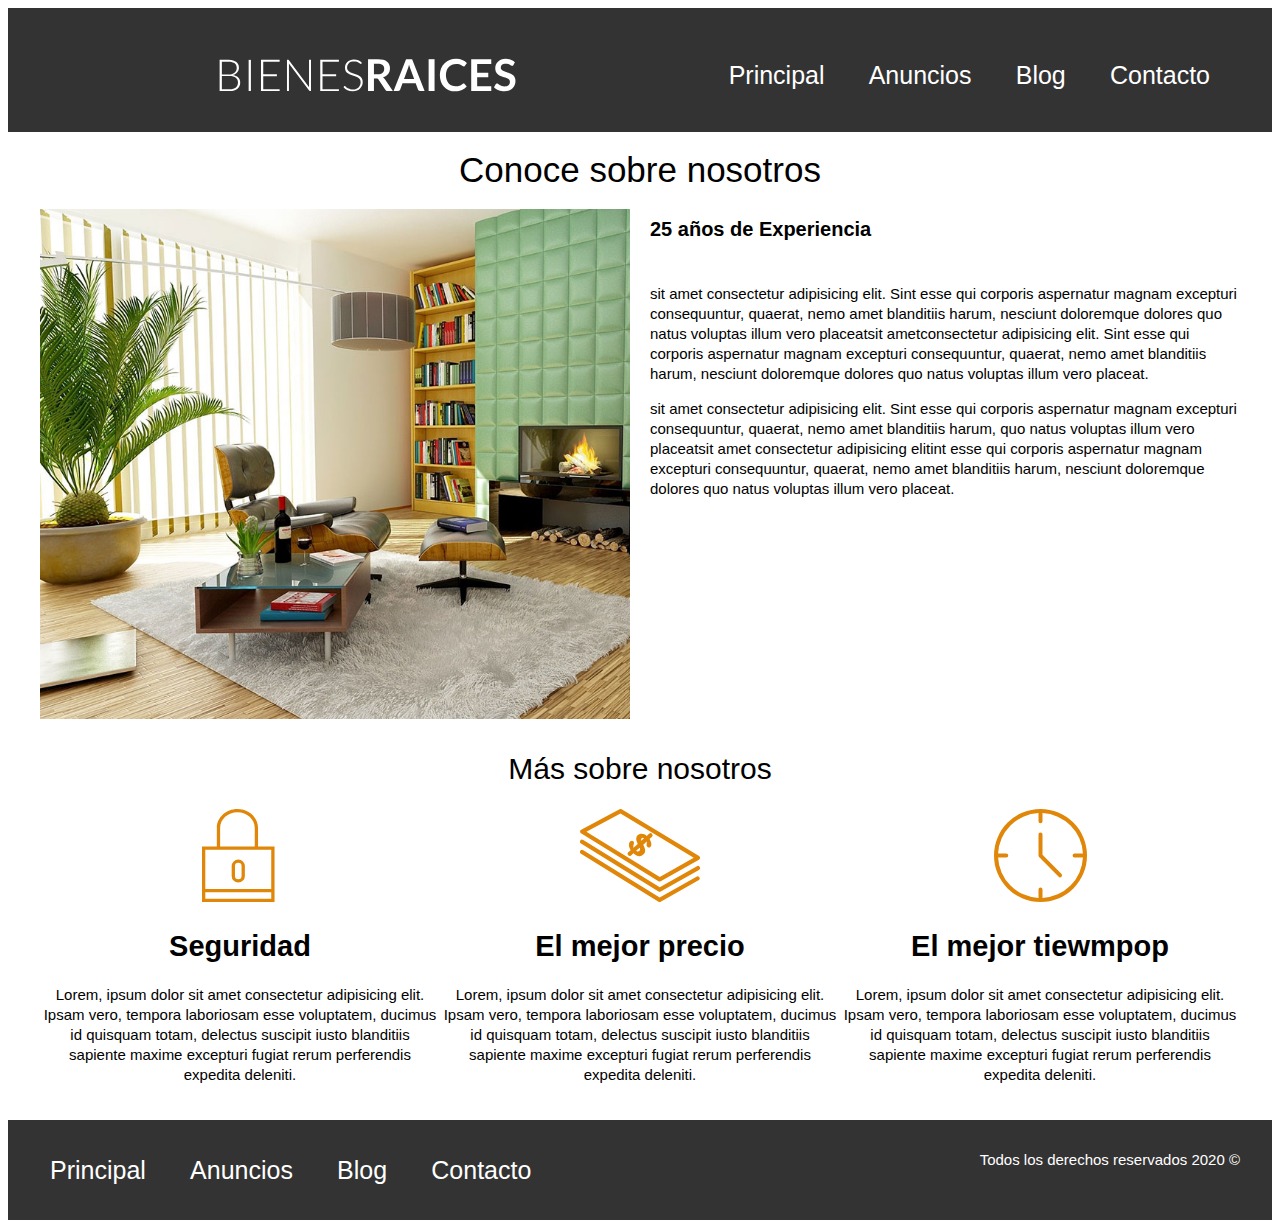
<file: nosotros.html>
<!DOCTYPE html>
<html lang="en">
    <head>
            <meta charset="UTF-8">
            <meta name="viewport" content="width=device-width,
            initial-scale=1.0">
            <title>Document</title>
            <link rel="stylesheet" href="css/style.css">
    </head>
    <body>
            <header class=" site-header ">
                <div class="contenedor contenido-header">
                    <div class="barra">
                            <a href="/"></a>
                                <img src="img/logo.svg" alt="Logotipo">
                            </a>    
        
                            <nav class="navegacion">
                                <a href="index.html">Principal</a>
                                <a href="anuncios.html">Anuncios</a>
                                <a href="blog.html">Blog</a>
                                <a href="contacto.html">Contacto</a>
                            <!-- <a target="_blank" href="http://netflix.com">Netflix </a>-->
                            </nav>
                    </div>
                    
                </div> 
            </header>

            <main class="contenedor">
        
                <h1 class="fw-300 centrar-texto">Conoce sobre nosotros</h1>
                    <div class="contenido-nosotros">
                        <div class="imagen">
                            <img src="img/nosotros.jpg" alt="imagen sobre nosotros">
                        </div>
                        <div class="texto-nosotros">
                            <blockquote>25 años de Experiencia</blockquote>
                            <p>
                            sit amet consectetur adipisicing elit. 
                            Sint esse qui corporis aspernatur magnam excepturi consequuntur, 
                            quaerat, nemo amet blanditiis harum, 
                            nesciunt doloremque dolores quo natus voluptas illum vero placeatsit ametconsectetur adipisicing elit. 
                            Sint esse qui corporis aspernatur magnam excepturi consequuntur, 
                            quaerat, nemo amet blanditiis harum, 
                            nesciunt doloremque dolores quo natus voluptas illum vero placeat.
                            </p>
                            <p>
                            sit amet consectetur adipisicing elit. 
                            Sint esse qui corporis aspernatur magnam excepturi consequuntur, 
                            quaerat, nemo amet blanditiis harum, quo natus voluptas illum vero placeatsit amet consectetur
                            adipisicing elitint esse qui corporis aspernatur magnam excepturi consequuntur, 
                            quaerat, nemo amet blanditiis harum, nesciunt doloremque dolores quo natus voluptas illum vero placeat.
                            </p> 
                        </div>
                    </div>    
            </main>
            <section class="contenedor seccion">

                <h2 class="fw-300 centrar-texto"> Más sobre nosotros </h2>
        
                <div class="iconos-nosotros">
                    <div class="iconos" >
                        <img src="img/icono1.svg" alt="icono">
                        <h3>Seguridad</h3>
                        <p>Lorem, ipsum dolor sit amet consectetur adipisicing elit.
                            Ipsam vero, tempora laboriosam esse voluptatem,
                            ducimus id quisquam totam, delectus suscipit iusto
                            blanditiis sapiente maxime excepturi fugiat rerum
                            perferendis expedita deleniti. </p>
                    </div>
        
                    <div class="iconos" >
                        <img src="img/icono2.svg" alt="icono">
                        <h3>El mejor precio</h3>
                        <p>Lorem, ipsum dolor sit amet consectetur adipisicing elit.
                            Ipsam vero, tempora laboriosam esse voluptatem,
                            ducimus id quisquam totam, delectus suscipit iusto
                            blanditiis sapiente maxime excepturi fugiat rerum
                            perferendis expedita deleniti. </p>
                    </div>
        
                    <div class="iconos" >
                        <img src="img/icono3.svg" alt="icono">
                        <h3>El mejor tiewmpop</h3>
                        <p>Lorem, ipsum dolor sit amet consectetur adipisicing elit.
                            Ipsam vero, tempora laboriosam esse voluptatem,
                            ducimus id quisquam totam, delectus suscipit iusto
                            blanditiis sapiente maxime excepturi fugiat rerum
                            perferendis expedita deleniti. </p>
                    </div>
                </div>
            </section>
        
        
            <footer class="site-footer seccion">
                    <div class="contenedor contenedor-footer">
                        <nav class="navegacion" ="navegacion">
                            <a href="index.html">Principal</a>
                            <a href="anuncios.html">Anuncios</a>
                            <a href="blog.html">Blog</a>
                            <a href="contacto.html">Contacto</a>
                        </nav>
                        <p class="copyright">Todos los derechos reservados 2020 &copy; </p>
                    </div>
            </footer>
    </body>
</html>
</file>
<file: css/style.css>
/*#site-header{
    background-color: peachpuff;
}
.rosita{
 color: rgb(110, 18, 95);
}

.mayusculas{
text-transform: uppercase;
}*/
    
    html {
        box-sizing: border-box;
        font-size: 62.5%;
        /** reset para REMS -62.5%= 10PX DE 16PX **/
    }
    
    *,
    *:before,
    *:after {
        box-sizing: inherit;
    }
    
    body {
        font-family: 'Lato', sans-serif;
        /*fuente */
        font-size: 1.5rem;
        line-height: 2rem;
    }
    /*  Global */
    
    img {
        max-width: 100%;
        /*  afecta todas las imagenes y las hace responsivas  */
    }
    
    .contenedor {
        width: 95%;
        /*para impedir que choque en las orillas */
        max-width: 120rem;
        margin: 0 auto;
    }
    
    h1 {
        font-size: 3.5rem;
    }
    
    h2 {
        font-size: 3rem;
    }
    
    h3 {
        font-size: 2.9rem;
    }
    
    h4 {
        font-size: 2.4rem;
    }
    /*utilidades*/
    
    .seccion {
        margin-top: 3rem;
        margin-bottom: 2rem;
        /* espacios al rededor de la 2a secc */
    }
    
    .fw-300 {
        font-weight: 300;
    }
    
    .centrar-texto {
        text-align: center;
        line-height: 3rem;
        /* interlineado */
    }
    
    .d-block {
        display: block!important;
        /* el boton se extiende en todo su espacio*/
    }
    
    .contenido-centrado {
        max-width: 70rem;
        text-align: justify
    }
    /*BOTONES*/
    /*
@media (min-width: 7680px) {
    .boton {
        display: inline-block;
        flex: 0 0 auto;
    }
}*/
    
    .boton {
        color: white;
        font-weight: 700;
        text-decoration: none;
        font-size: 1.8rem;
        padding: 1rem 3rem;
        margin-top: 3rem;
        /*width: 10px;*/
        display: inline-block;
        /*permite darle el tamano que quieras pero no el que quiera in el inline*/
        text-align: center;
        border: none;
        /**display: block;
    flex: 0 0 100%;**/
    }
    
    .boton:hover {
        cursor: pointer;
        /*pone una mano sobre el boton*/
    }
    
    .boton-amarillo {
        background-color: #E08709;
    }
    
    .boton-verde {
        background-color: #71B100;
    }
    /*header*/
    
    .site-header {
        background-color: #333333;
        padding: 1rem 0 3rem 0;
    }
    
    .site-header.inicio {
        background-image: url(../img/header.jpg);
        /*imagen */
        background-position: center center;
        /*imagen desde su centro y se expande */
        background-size: cover;
        /*forza que la img se adapte a la pantalla*/
        height: 120vh;
        /*altura de la pantalla */
        min-height: 60rem;
        /*altura minima*/
    }
    /*  Global */
    
    .contenido-header {
        height: 100%;
        display: flex;
        flex-direction: column;
        /* posiciona el contenido e arriba abajo */
        justify-content: space-between;
        /* uno arriba y otro abahjo */
        text-align: center;
    }
    
    @media (min-width: 768px) {
        .contenido-header {
            text-align: left;
        }
    }
    
    .contenido-header h1 {
        color: white;
        padding-bottom: 3rem;
        max-width: 70rem;
        /* salto de linea */
        line-height: 2;
        /* interlineado */
        margin-top: 10rem;
        /* extrta*/
        margin-bottom: 5rem;
    }
    
    @media (min-width:768px) {
        .barra {
            display: flex;
            justify-content: space-between;
            /* alineacion horizontaluno de un lado iz y otro del derecho */
            align-items: center;
            /*   flex-.. aline el texto del logo y navega alineacion vertical =*/
        }
    }
    
    .barra {
        padding-top: 3rem;
        /*  espacio en el titulo*/
        margin-right: 2rem;
    }
    /*  Navegacion  */
    
    .navegacion a {
        color: white;
        text-decoration: none;
        /* linea abajo */
        font-size: 1.8rem;
        display: block;
        padding: 1rem;
    }
    
    @media (min-width: 768px) {
        .navegacion a {
            display: inline-block;
            margin-right: 2rem;
            font-size: 2.5rem;
        }
        .navegacion a:last-of-type {
            margin: 0;
            /* elimina el espacio final del ultimo elemento*/
        }
    }
    
    .navegacion a:hover {
        color: rgb(228, 214, 188);
        /* cambia e color bajo el curosor de letras  */
    }
    /** iconis nosotros*/
    
    @media (min-width: 768px) {
        .iconos-nosotros {
            display: flex;
            /** despliega horizontalmente los iconos*/
            justify-content: space-between;
        }
    }
    
    .iconos {
        text-align: center;
    }
    
    @media (min-width: 768px) {
        .icono {
            flex-basis: calc(33.3% - 1rem);
            /** divide en 3 partes menos el espacio */
        }
    }
    
    .icono h3 {
        text-transform: uppercase;
    }
    /**anuncios*/
    
    @media (min-width: 768px) {
        .contenedor-anuncios {
            display: flex;
            justify-content: space-between;
            flex-wrap: wrap;
        }
    }
    
    .anuncio {
        border-style: solid;
        border-color: #B5B5B5;
        border-width: .1rem;
        background-color: #F5F5F5;
        margin-bottom: 2rem;
    }
    
    @media (min-width: 768px) {
        .anuncio {
            /*flex:0 0 calc(33.3% -1 rem); nojala pero es en el orden de abajo*/
            flex-grow: 0;
            /* permite que el contenido se mas grande si es posible*/
            flex-shrink: 0;
            /* permite que el contenido se mas pequeno si es posible */
            flex-basis: calc(33.3% - 1rem);
            /*border: 10px solid b5b5b5;*/
        }
    }
    
    .contenido-anuncio {
        padding: 2rem;
        /*margen de las letras auque se puede hacer de cada lado */
        line-height: 3rem;
        text-align: left;
        /*padding-top: 2rem;
    padding-right: 4rem;
    padding-bottom: 2rem;
    padding-left: 4rem;*/
    }
    
    .contenido-anuncio h3 {
        margin: 0;
    }
    
    .contenido-anuncio p {
        margin: 1.5rem;
    }
    
    .precio {
        color: #71B100;
        font-weight: 700;
    }
    
    .ver-todas {
        display: flex;
        justify-content: flex-end;
        /*manda el boton a la derecha*/
    }
    /*contacto home*/
    
    .imagen-contacto {
        background-image: url(../img/encuentra.jpg);
        background-position: center center;
        background-size: cover;
        height: 40rem;
        /*altura de la imagen*/
        display: flex;
        align-items: center;
        /*centra verticalmente*/
    }
    
    .contenido-contacto {
        flex: 0 0 95%;
        /*para que no tome todo el espacio disponible*/
        /* toma el total de pixeles y lo divide entre los elementos*/
        color: white;
    }
    
    .contenido-contacto p {
        font-size: 1.8rem;
    }
    /*icinos de los anuncios*/
    
    .iconos-caracteristicas {
        list-style: none;
        /*quita la viñeta*/
        padding: 0;
        /* espacio al rededor*/
        display: flex;
        /*  ordela horizontal  */
        justify-content: space-evenly;
        /* justificacion*/
        max-width: 50rem;
        flex: 1;
        /* permite que el contenido se extienda,las figuritas se habia hecho peques y el precio en anuncio*/
    }
    
    .iconos-caracteristicas li {
        /*flex: 1; separa todos los iconos*/
        display: flex;
        /*  ordela horizontal lois numeros  */
    }
    
    .iconos-caracteristicas li img {
        margin-right: 1rem;
    }
    /*seccion inferior*/
    
    @media (min-width: 768px) {
        .seccion-inferior {
            display: flex;
            justify-content: space-between;
        }
        .seccion-inferior .blog {
            flex-basis: 60%;
        }
        .seccion-inferior .testimoniales {
            flex-basis: calc(40% - 2rem);
        }
    }
    
    .entrada-blog {
        display: flex;
        justify-content: space-between;
        margin-bottom: 2rem;
        /*separacion hacia abajo de cada elememnto */
    }
    /**@media (min-width: 768px) {
    
    .entrada-blog {
        display: flex;
        justify-content: space-between;}}
     si pones esta y en el de arriba quitas las mismas las imagenes se haran ma sgrandes 
    
*/
    
    .entrada-blog .imagen {
        flex-basis: 40%;
        /* hace mas pequena la iamgen*/
    }
    
    .entrada-blog :last-of-type {
        margin-bottom: 0;
        /*borra la framja naranja de abajo dela ultima g=foto del blog */
    }
    
    .texto-entrada a {
        padding: 2rem;
        color: black;
        /* negritas el enlace del titulo de bblog*/
        text-decoration: none;
        /* subrayado del enlace*/
    }
    
    .entrada-blog .texto-entrada {
        flex-basis: calc(60% - 3rem);
        /*separacion texto imagen*/
    }
    
    .texto-entrada h4 {
        margin: 0;
        /* elimina el margen del texto en la parte superior*/
        line-height: 1.2;
    }
    
    .texto-entrada h4::after {
        content: '';
        display: block;
        /* para que tenga un espacio definido*/
        width: 15rem;
        height: .5rem;
        background-color: #71B100;
        margin-top: 1rem;
    }
    /*creame un pseudoelemento despues del h4 que es una linea verde */
    
    .texto-entrada span {
        color: #E08709;
        /* cambio de color a fecha y autor*/
    }
    /* testimonial*/
    
    .testimonial {
        background-color: #71B100;
        /*fondo*/
        font-size: 2.4rem;
        /* letra tamano*/
        padding: 2rem;
        /* espacio hacia adentro*/
        color: white;
        /* colo letra*/
        /*border-radius: 2rem; /* bordes redondos y puedes hacer circulo80%*/
        border-top-right-radius: 2rem;
        /**/
    }
    
    .testimonial p {
        text-align: right;
    }
    
    .testimonial blockquote::before {
        /* before crea elemento antes del contenido  */
        content: '';
        /*espacio disponible */
        background-image: url(../img/comilla.svg);
        /*importa la imagen */
        width: 4rem;
        /* le da ancho y alto */
        height: 4rem;
        position: absolute;
        /* hijo*/
        left: -2rem;
        /* se posisciona 20px hacia atras del texto  */
    }
    /* display: block; /*genera el espacio */
    
    .testimonial blockquote {
        position: relative;
        /* padre */
        padding-left: 5rem;
        font-weight: 300;
    }
    /* footer*/
    
    .site-footer {
        background-color: #333333;
        /*color gris */
        margin: 0;
        /* margen hasta bajo */
    }
    
    .contenedor-footer {
        padding: 3rem 0;
        /*separacvion arriba y abajo de la navegacion abajo */
        text-align: center;
    }
    
    @media (min-width: 768px) {
        .contenedor-footer {
            display: flex;
            justify-content: space-between;
        }
    }
    
    .site-footer nav {
        display: none;
        /*elimina la nav cuando esta chiquito*/
    }
    
    @media (min-width: 768px) {
        .site-footer nav {
            display: block;
        }
    }
    
    .copyright {
        margin: 0;
        color: white;
    }
    /* paginas internas ;;;;;;;;;;;;;;;;;;;;*/
    /* NOSOTROS */
    
    @media (min-width: 768px) {
        .contenido-nosotros {
            display: grid;
            grid-template-columns: 1fr 1fr;
            /* divide la informacion en dos columnas si no funciona trata con otra instruccion
        el numero de valores depende de el numero de columnas y debe ser igual al numero de hijos  50%  50% repear(2 50%)*/
            grid-column-gap: 2rem;
            /* espacio entre las columnas*/
        }
    }
    
    .texto-nosotros blockquote {
        font-weight: 900;
        font-size: 2rem;
        margin: 0;
        padding: 1rem 0 3rem 0;
    }
    /* ANUNCIO*/
    
    .resumen-propiedad {
        display: flex;
        justify-content: space-between;
        /* formato horizontal a las cosas que estan bajo la imagen*/
        align-content: space-between;
        /* alinea vertivalmente el precio*/
    }
    /* CONTACTO*/
    /**/
    
    .contacto p {
        font-size: 1.3rem;
        color: silver;
        margin: 0;
    }
    
    legend {
        font-size: 1.6rem;
        color: silver;
        margin-bottom: 1rem;
    }
    
    label {
        font-weight: 700;
        text-transform: uppercase;
        display: block;
        /*garantiza que no se encimen*/
    }
    /*input[type="text"],
input[type="email"],
input[type="tel"]{
   padding: 1rem; espacio
   display: block; spacio disponible completo 
   width: 100%; forzamos que mida 100%
   background-color: #e1e1e1;
   margin-bottom: 2rem;espacio abajo
   border: none;
   border-radius: 1rem;/*bordes*/
    
    input:not([type="submit"]),
    textarea,
    select {
        padding: 1rem;
        display: block;
        width: 100%;
        background-color: #e1e1e1;
        margin-bottom: 2rem;
        border: none;
        border-radius: 1rem;
    }
    
    input[type="radio"] {
        width: auto;
        /* toma solo el espacio que ocupa es decir el puntito*/
    }
    
    select {
        -webkit-appearance: none;
        /* prefijjo quepermite la apriencia del select */
        appearance: none;
    }
    
    textarea {
        height: 20rem;
    }
    
    .forma-contacto {
        max-width: 30rem;
        /*espacio que ocupa seleccion de tel o emai*/
        display: flex;
        justify-content: space-between;
        margin: 1rem;
        /*align-items: center;centyrado vertical*/
    }
</file>
